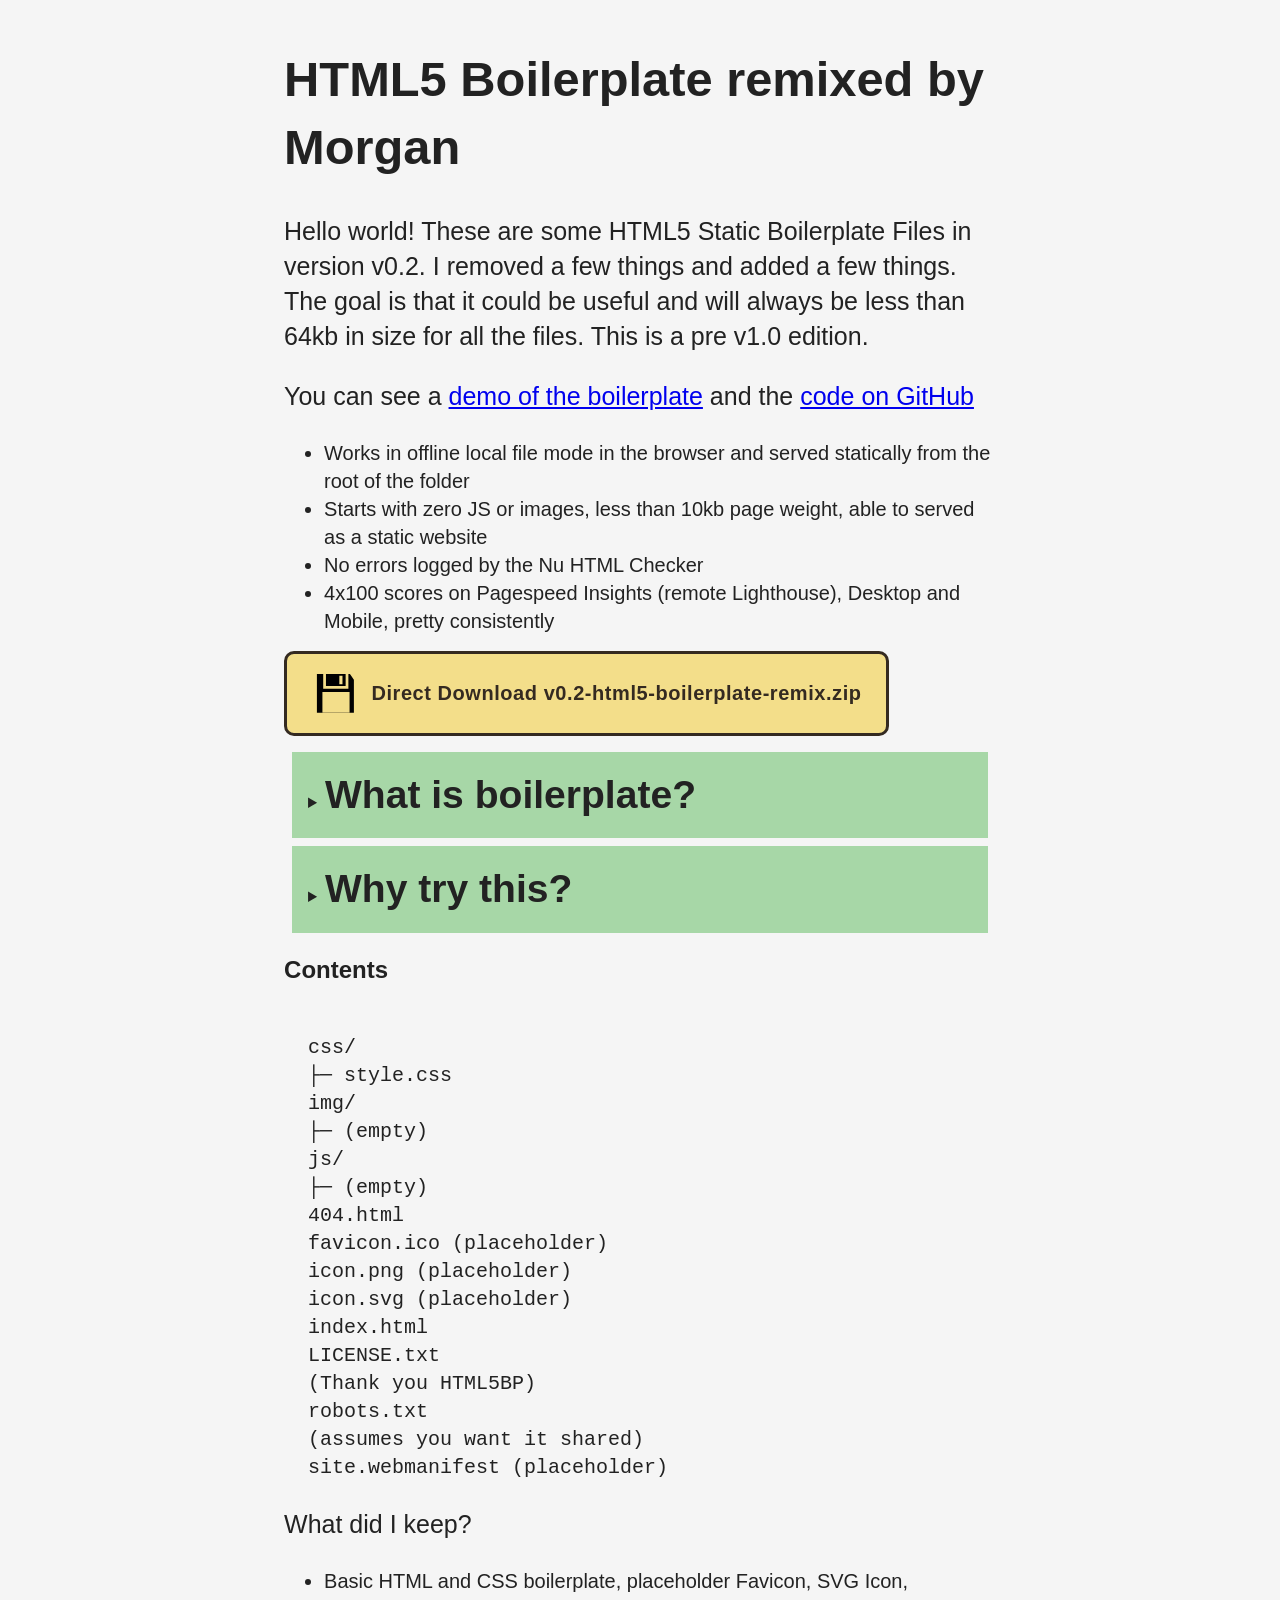
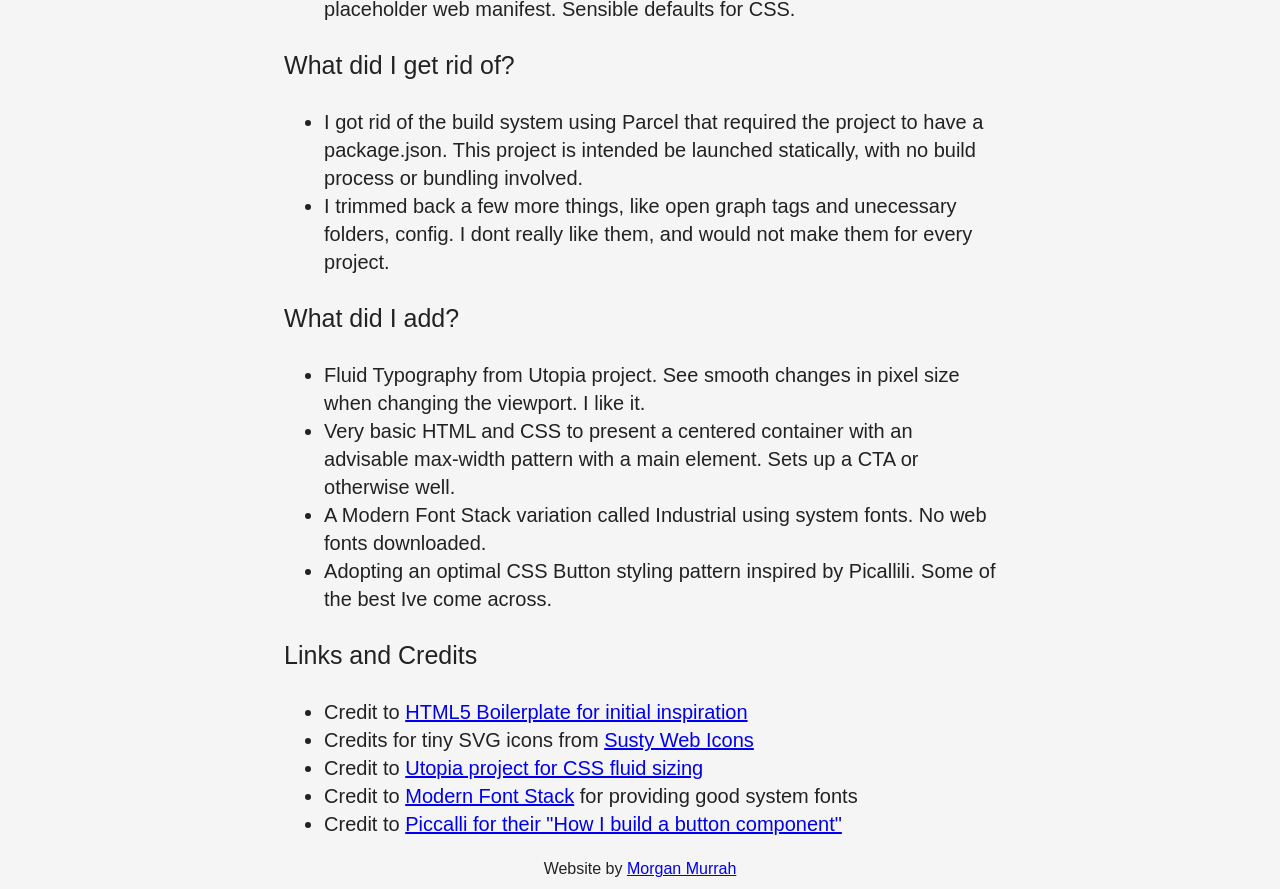
<file: index.html>
<!doctype html>
<html class="no-js" lang="en">

<head>
  <meta charset="utf-8">
  <meta name="viewport" content="width=device-width, initial-scale=1">
  <title>HTML5 Boilerplate Remixed </title>
  <link rel="stylesheet" href="css/style.css">
  <meta name="description" content="A low-impact way I like to start web projects, downloadable">
  <link rel="icon" href="/favicon.ico" sizes="any">
  <link rel="icon" href="/icon.svg" type="image/svg+xml">
  <link rel="apple-touch-icon" href="icon.png">

  <link rel="manifest" href="site.webmanifest">
  <meta name="theme-color" content="#fafafa">
</head>

<body>
  <main>
  <h1>HTML5 Boilerplate remixed by Morgan</h1>
  <p>Hello world! These are some HTML5 Static Boilerplate Files in version v0.2. I removed a few things and added a few things. The goal is that it could be useful and will always be less than 64kb in size for all the files. This is a pre v1.0 edition.</p>
  <p>You can see a <a href="/boilerplate/">demo of the boilerplate</a> and the <a href="https://github.com/airbr/html5-boilerplate-remix">code on GitHub</a></p>
  <ul>
    <li>Works in offline local file mode in the browser and served statically from the root of the folder</li>
    <li>Starts with zero JS or images, less than 10kb page weight, able to served as a static website</li>
    <li>No errors logged by the Nu HTML Checker</li>
    <li>4x100 scores on Pagespeed Insights (remote Lighthouse), Desktop and Mobile, pretty consistently</li>
  </ul>
  <ul class="cluster">
    <li>
      <a href="v0.2-html5-boilerplate-remix.zip" download="v0.2-html5-boilerplate-remix.zip" data-button-variant="primary" class="button">
      <svg viewBox="0 0 128 128"><path d="M42 78H85m0 11H42m0 11H83m15 13V61H29v52M72 41h8V20H72ZM88 15V46H38V15Zm21 15v84H15V15H31V53H95V15h4Z"/></svg>
      Direct Download v0.2-html5-boilerplate-remix.zip
      </a>
    </li>
  </ul>
  <details>
    <summary><strong>What is boilerplate?</strong></summary>
    <p>I have always thought of boilerplate as "the stuff that helps getting started" that can sometimes be repetitive or clunky. Some code can be repetitive setting up new projects, and that you might forget some of it if its a small custom project. This is just my flavor of website boilerplate, it is just my own edition with credits to inspiration.</p>  
  </details>

    <details>
    <summary><strong>Why try this?</strong></summary>
    <p>I have found it useful and want to share this approach, as I have made a few small websites in my time. Its sometimes useful to start a close to scratch as possible.</p> 
  </details>
    <h2>Contents</h2>
<pre><code>
  css/
  ├─ style.css
  img/
  ├─ (empty)
  js/
  ├─ (empty)
  404.html
  favicon.ico (placeholder)
  icon.png (placeholder)
  icon.svg (placeholder)
  index.html 
  LICENSE.txt 
  (Thank you HTML5BP)
  robots.txt
  (assumes you want it shared)
  site.webmanifest (placeholder)</code>
</pre>
  <p>What did I keep?</p>
  <ul>
    <li>Basic HTML and CSS boilerplate, placeholder Favicon, SVG Icon, placeholder web manifest. Sensible defaults for CSS.</li>
  </ul>
  <p>What did I get rid of?</p>
  <ul>
    <li>I got rid of the build system using Parcel that required the project to have a package.json. This project is intended be launched statically, with no build process or bundling involved.</li>
    <li>I trimmed back a few more things, like open graph tags and unecessary folders, config. I dont really like them, and would not make them for every project.</li>
  </ul>
  <p>What did I add?</p>
  <ul>
    <li>Fluid Typography from Utopia project. See smooth changes in pixel size when changing the viewport. I like it.</li>
    <li>Very basic HTML and CSS to present a centered container with an advisable max-width pattern with a main element. Sets up a CTA or otherwise well.</li>
    <li>A Modern Font Stack variation called Industrial using system fonts. No web fonts downloaded.</li>
    <li>Adopting an optimal CSS Button styling pattern inspired by Picallili. Some of the best Ive come across.</li>
  </ul>
  <p>Links and Credits</p>
  <ul>
    <li>Credit to <a href="https://html5boilerplate.com/">HTML5 Boilerplate for initial inspiration</a></li>
    <li>Credits for tiny SVG icons from <a href="https://sustyicons.com/">Susty Web Icons</a></li>
    <li>Credit to <a href="https://utopia.fyi/">Utopia project for CSS fluid sizing</a></li>
    <li>Credit to <a href="https://modernfontstacks.com/">Modern Font Stack</a> for providing good system fonts</li>
    <li>Credit to <a href="https://piccalil.li/blog/how-i-build-a-button-component/">Piccalli for their "How I build a button component"</a></li>
  </ul>

  </main>
  <!-- <script src="js/app.js"></script> -->
  <footer>
    Website by <a href="https://morganwebdev.org">Morgan Murrah</a>
  </footer>

</body>

</html>
</file>
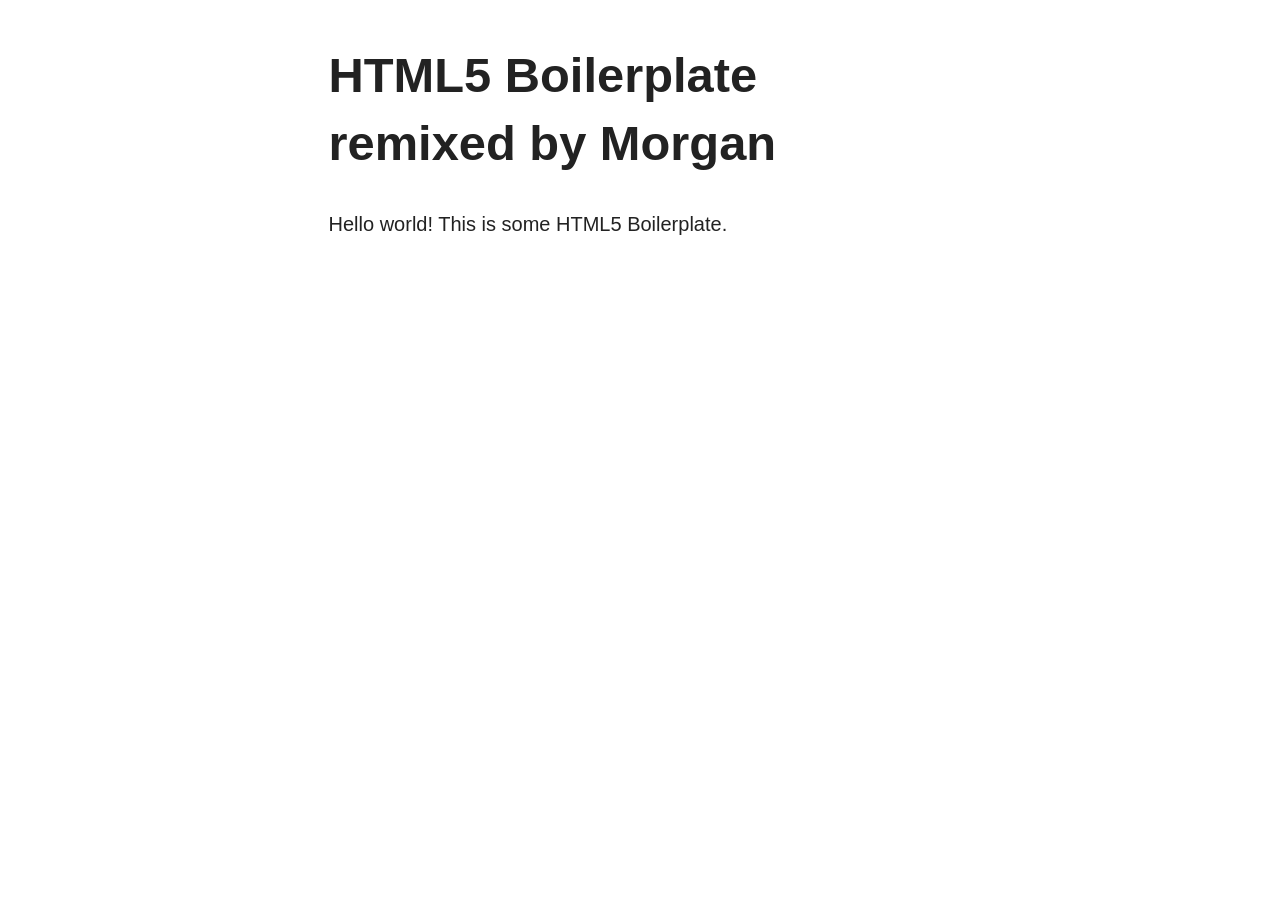
<file: boilerplate/index.html>
<!doctype html>
<html class="no-js" lang="">

<head>
  <meta charset="utf-8">
  <meta name="viewport" content="width=device-width, initial-scale=1">
  <title></title>
  <link rel="stylesheet" href="css/style.css">
  <meta name="description" content="">

  <link rel="icon" href="/favicon.ico" sizes="any">
  <link rel="icon" href="/icon.svg" type="image/svg+xml">
  <link rel="apple-touch-icon" href="icon.png">

  <link rel="manifest" href="site.webmanifest">
  <meta name="theme-color" content="#fafafa">
</head>

<body>
  <main>
  <h1>HTML5 Boilerplate remixed by Morgan</h1>
  <p>Hello world! This is some HTML5 Boilerplate.</p> 
  </main>
  <!-- <script src="js/app.js"></script> -->
</body>

</html>
</file>
<file: css/style.css>
/*! HTML5 Boilerplate v9.0.0-RC1 | MIT License | https://html5boilerplate.com/ */

/* main.css 3.0.0 | MIT License | https://github.com/h5bp/main.css#readme */
/*
 * What follows is the result of much research on cross-browser styling.
 * Credit left inline and big thanks to Nicolas Gallagher, Jonathan Neal,
 * Kroc Camen, and the H5BP dev community and team.
 */

/* ==========================================================================
   Base styles: opinionated defaults
   ========================================================================== */

html {
  background-color: whitesmoke;
  color: #222;
  font-size: 1em;
  line-height: 1.4;
  font-family: Bahnschrift, 'DIN Alternate', 'Franklin Gothic Medium', 'Nimbus Sans Narrow', sans-serif-condensed, sans-serif;
  font-weight: normal;
}

/*
 * Remove text-shadow in selection highlight:
 * https://twitter.com/miketaylr/status/12228805301
 *
 * Customize the background color to match your design.
 */

::-moz-selection {
  background: #b3d4fc;
  text-shadow: none;
}

::selection {
  background: #b3d4fc;
  text-shadow: none;
}

/*
 * A better looking default horizontal rule
 */

hr {
  display: block;
  height: 1px;
  border: 0;
  border-top: 1px solid #ccc;
  margin: 1em 0;
  padding: 0;
}

/*
 * Remove the gap between audio, canvas, iframes,
 * images, videos and the bottom of their containers:
 * https://github.com/h5bp/html5-boilerplate/issues/440
 */

audio,
canvas,
iframe,
img,
svg,
video {
  vertical-align: middle;
}

/*
 * Remove default fieldset styles.
 */

fieldset {
  border: 0;
  margin: 0;
  padding: 0;
}

/*
 * Allow only vertical resizing of textareas.
 */

textarea {
  resize: vertical;
}

/* ==========================================================================
   Author's custom styles
   ========================================================================== */

main {
  max-width: 80ch;
  width: 100%;
  padding: 4px;
}   

body {
  display: flex;
  align-items: center;
  justify-content: left;
  flex-direction: column;
}

pre {
  max-width: 100%;
  word-wrap: break-word;
}

/* @link https://utopia.fyi/type/calculator?c=360,18,1.2,1240,20,1.25,5,2,&s=0.75|0.5|0.25,1.5|2|3|4|6,s-l&g=s,l,xl,12 */

:root {
  --utopia--2: clamp(0.7813rem, 0.7736rem + 0.0341vw, 0.8rem);
  --utopia--1: clamp(0.9375rem, 0.9119rem + 0.1136vw, 1rem);
  --utopia-0: clamp(1.125rem, 1.0739rem + 0.2273vw, 1.25rem);
  --utopia-1: clamp(1.35rem, 1.2631rem + 0.3864vw, 1.5625rem);
  --utopia-2: clamp(1.62rem, 1.4837rem + 0.6057vw, 1.9531rem);
  --utopia-3: clamp(1.944rem, 1.7405rem + 0.9044vw, 2.4414rem);
  --utopia-4: clamp(2.3328rem, 2.0387rem + 1.3072vw, 3.0518rem);
  --utopia-5: clamp(2.7994rem, 2.384rem + 1.8461vw, 3.8147rem);
}

h1 {
  font-size: var(--utopia-4);
}

svg {
  font-size: var(--utopia-5);
}

p {
  font-size: var(--utopia-1);
}

pre, li {
  font-size: var(--utopia-0);
}

strong {
  font-size: var(--utopia-3);
}

details {
  margin: 8px;
  padding: 16px;
  background-color: rgb(167, 215, 167);
}

.button {
  --button-bg: #342a21;
  --button-color: #ffffff;
  --button-hover-bg: #4b4b4a;
  --button-hover-color: #ffffff;
  --button-border-width: 3px;
  --button-border-style: solid;
  --button-border-color: var(--button-bg);
  --button-radius: 0.5em;

  display: inline-flex;
  align-items: center;
  gap: var(--button-gap, 0.5em);
  padding: var(--button-padding, 0.7em 1.2em);

  background: var(--button-bg);
  color: var(--button-color);

  border-width: var(--button-border-width);
  border-style: var(--button-border-style);
  border-color: var(--button-border-color);
  border-radius: var(--button-radius);

  text-decoration: none;
  font-weight: var(--button-font-weight, 700);
  font-size: var(--button-font-size, 1em);
  letter-spacing: 0.05ch;
  font-family: sans-serif;
  line-height: 1.1; /* Set or buttons will be different sizes (<a>/<button>) */

  cursor: pointer;
}

.button svg {
  height: var(--button-icon-size, 1.2cap);
  width: auto;
  flex: none;
}

/* Hover/focus/active */
.button:hover {
  background: var(--button-hover-bg);
  color: var(--button-hover-color);
}

.button:focus {
  outline-width: var(--button-outline-width, var(--button-border-width));
  outline-style: var(--button-outline-style, var(--button-border-style));
  outline-color: var(--button-outline-color, var(--button-border-color));
  outline-offset: var(
    --button-outline-offset,
    calc(var(--button-border-width) * 2)
  );
}

.button:active {
  transform: scale();
}

/* Variants */
.button[data-button-variant="primary"] {
  --button-bg: #f3de8a;
  --button-color: #342a21;
  --button-border-color: currentColor;
  --button-hover-bg: #f1d979;
  --button-hover-color: #342a21;
  --button-font-size: var(var(--utopia-2))
}

.button[data-button-variant="positive"] {
  --button-bg: #2d936c;
  --button-border-color: #107350;
  --button-hover-bg: #359d75;
}

.button[data-button-variant="negative"] {
  --button-bg: #b33c48;
  --button-border-color: #a62f3d;
  --button-hover-bg: #c24a56;
}

/* Ghost buttons */
.button[data-ghost-button] {
  --button-bg: transparent;
  --button-border-color: currentColor;
  --button-color: currentColor;
}

/* List styles */
/*
CLUSTER
More info: https://every-layout.dev/layouts/cluster/
A layout that lets you distribute items with consitent
spacing, regardless of their size

CUSTOM PROPERTIES AND CONFIGURATION
 --gutter (var(--space-s-m)): This defines the space
between each item.

--cluster-horizontal-alignment (flex-start) How items
should align horizontally. Can be any acceptable flexbox
aligmnent value.

--cluster-vertical-alignment How items should align
vertically. Can be any acceptable flexbox alignment value.

--cluster-direction (row) Sets the layout direction
(horizontal or vertical). Accepts any flex-direction value
(row, column, etc.).
Default: row.

--cluster-wrap (wrap) Controls item wrapping within the
cluster. Accepts flex-wrap values (nowrap, wrap, wrap-reverse).
Default: wrap.

--cluster-row-gap (var(--gutter, var(--space-s-m))) Defines
vertical spacing between rows.
Default: --gutter or var(--space-s-m).

--cluster-column-gap (var(--gutter, var(--space-s-m))) Defines
horizontal spacing between columns.
Default: --gutter or var(--space-s-m).
*/

.cluster {
  padding-left: 0px;
  list-style-type: none;
  display: flex;
  flex-direction: var(--cluster-direction, row);
  flex-wrap: var(--cluster-wrap, wrap);
  column-gap: var(--cluster-column-gap, var(--gutter, var(--space-s-m)));
  row-gap: var(--cluster-row-gap, var(--gutter, var(--space-s-m)));
  justify-content: var(--cluster-horizontal-alignment, flex-start);
  align-items: var(--cluster-vertical-alignment, center);
}

/* ==========================================================================
   Helper classes
   ========================================================================== */

/*
 * Hide visually and from screen readers
 */

.hidden,
[hidden] {
  display: none !important;
}

/*
 * Hide only visually, but have it available for screen readers:
 * https://snook.ca/archives/html_and_css/hiding-content-for-accessibility
 *
 * 1. For long content, line feeds are not interpreted as spaces and small width
 *    causes content to wrap 1 word per line:
 *    https://medium.com/@jessebeach/beware-smushed-off-screen-accessible-text-5952a4c2cbfe
 */

.visually-hidden {
  border: 0;
  clip: rect(0, 0, 0, 0);
  height: 1px;
  margin: -1px;
  overflow: hidden;
  padding: 0;
  position: absolute;
  white-space: nowrap;
  width: 1px;
  /* 1 */
}

/*
 * Extends the .visually-hidden class to allow the element
 * to be focusable when navigated to via the keyboard:
 * https://www.drupal.org/node/897638
 */

.visually-hidden.focusable:active,
.visually-hidden.focusable:focus {
  clip: auto;
  height: auto;
  margin: 0;
  overflow: visible;
  position: static;
  white-space: inherit;
  width: auto;
}

/*
 * Hide visually and from screen readers, but maintain layout
 */

.invisible {
  visibility: hidden;
}

/*
 * Clearfix: contain floats
 *
 * The use of `table` rather than `block` is only necessary if using
 * `::before` to contain the top-margins of child elements.
 */

.clearfix::before,
.clearfix::after {
  content: "";
  display: table;
}

.clearfix::after {
  clear: both;
}

/* ==========================================================================
   EXAMPLE Media Queries for Responsive Design.
   These examples override the primary ('mobile first') styles.
   Modify as content requires.
   ========================================================================== */

@media only screen and (min-width: 35em) {
  /* Style adjustments for viewports that meet the condition */
}

@media print,
  (-webkit-min-device-pixel-ratio: 1.25),
  (min-resolution: 1.25dppx),
  (min-resolution: 120dpi) {
  /* Style adjustments for high resolution devices */
}

/* ==========================================================================
   Print styles.
   Inlined to avoid the additional HTTP request:
   https://www.phpied.com/delay-loading-your-print-css/
   ========================================================================== */

@media print {
  *,
  *::before,
  *::after {
    background: #fff !important;
    color: #000 !important;
    /* Black prints faster */
    box-shadow: none !important;
    text-shadow: none !important;
  }

  a,
  a:visited {
    text-decoration: underline;
  }

  a[href]::after {
    content: " (" attr(href) ")";
  }

  abbr[title]::after {
    content: " (" attr(title) ")";
  }

  /*
   * Don't show links that are fragment identifiers,
   * or use the `javascript:` pseudo protocol
   */
  a[href^="#"]::after,
  a[href^="javascript:"]::after {
    content: "";
  }

  pre {
    white-space: pre-wrap !important;
  }

  pre,
  blockquote {
    border: 1px solid #999;
    page-break-inside: avoid;
  }

  tr,
  img {
    page-break-inside: avoid;
  }

  p,
  h2,
  h3 {
    orphans: 3;
    widows: 3;
  }

  h2,
  h3 {
    page-break-after: avoid;
  }
}
</file>
<file: boilerplate/css/style.css>
/*! HTML5 Boilerplate v9.0.0-RC1 | MIT License | https://html5boilerplate.com/ */

/* main.css 3.0.0 | MIT License | https://github.com/h5bp/main.css#readme */
/*
 * What follows is the result of much research on cross-browser styling.
 * Credit left inline and big thanks to Nicolas Gallagher, Jonathan Neal,
 * Kroc Camen, and the H5BP dev community and team.
 */

/* ==========================================================================
   Base styles: opinionated defaults
   ========================================================================== */

html {
  color: #222;
  font-size: 1em;
  line-height: 1.4;
  font-family: Bahnschrift, 'DIN Alternate', 'Franklin Gothic Medium', 'Nimbus Sans Narrow', sans-serif-condensed, sans-serif;
  font-weight: normal;
}

/*
 * Remove text-shadow in selection highlight:
 * https://twitter.com/miketaylr/status/12228805301
 *
 * Customize the background color to match your design.
 */

::-moz-selection {
  background: #b3d4fc;
  text-shadow: none;
}

::selection {
  background: #b3d4fc;
  text-shadow: none;
}

/*
 * A better looking default horizontal rule
 */

hr {
  display: block;
  height: 1px;
  border: 0;
  border-top: 1px solid #ccc;
  margin: 1em 0;
  padding: 0;
}

/*
 * Remove the gap between audio, canvas, iframes,
 * images, videos and the bottom of their containers:
 * https://github.com/h5bp/html5-boilerplate/issues/440
 */

audio,
canvas,
iframe,
img,
svg,
video {
  vertical-align: middle;
}

/*
 * Remove default fieldset styles.
 */

fieldset {
  border: 0;
  margin: 0;
  padding: 0;
}

/*
 * Allow only vertical resizing of textareas.
 */

textarea {
  resize: vertical;
}

/* ==========================================================================
   Author's custom styles
   ========================================================================== */

main {
  max-width: 70ch;
}   

body {
  max-width: 100%;
  display: flex;
  align-items: center;
  justify-content: left;
  flex-direction: column;
}

pre {
  white-space: pre-wrap;
}

/* @link https://utopia.fyi/type/calculator?c=360,18,1.2,1240,20,1.25,5,2,&s=0.75|0.5|0.25,1.5|2|3|4|6,s-l&g=s,l,xl,12 */

:root {
  --utopia--2: clamp(0.7813rem, 0.7736rem + 0.0341vw, 0.8rem);
  --utopia--1: clamp(0.9375rem, 0.9119rem + 0.1136vw, 1rem);
  --utopia-0: clamp(1.125rem, 1.0739rem + 0.2273vw, 1.25rem);
  --utopia-1: clamp(1.35rem, 1.2631rem + 0.3864vw, 1.5625rem);
  --utopia-2: clamp(1.62rem, 1.4837rem + 0.6057vw, 1.9531rem);
  --utopia-3: clamp(1.944rem, 1.7405rem + 0.9044vw, 2.4414rem);
  --utopia-4: clamp(2.3328rem, 2.0387rem + 1.3072vw, 3.0518rem);
  --utopia-5: clamp(2.7994rem, 2.384rem + 1.8461vw, 3.8147rem);
}

h1 {
  font-size: var(--utopia-4);
}

svg {
  font-size: var(--utopia-5);
}

p {
  font-size: var(--utopia-0);
}

.button {
  --button-bg: #342a21;
  --button-color: #ffffff;
  --button-hover-bg: #4b4b4a;
  --button-hover-color: #ffffff;
  --button-border-width: 3px;
  --button-border-style: solid;
  --button-border-color: var(--button-bg);
  --button-radius: 0.5em;

  display: inline-flex;
  align-items: center;
  gap: var(--button-gap, 0.5em);
  padding: var(--button-padding, 0.7em 1.2em);

  background: var(--button-bg);
  color: var(--button-color);

  border-width: var(--button-border-width);
  border-style: var(--button-border-style);
  border-color: var(--button-border-color);
  border-radius: var(--button-radius);

  text-decoration: none;
  font-weight: var(--button-font-weight, 700);
  font-size: var(--button-font-size, 1em);
  letter-spacing: 0.05ch;
  font-family: sans-serif;
  line-height: 1.1; /* Set or buttons will be different sizes (<a>/<button>) */

  cursor: pointer;
}

.button svg {
  height: var(--button-icon-size, 1.2cap);
  width: auto;
  flex: none;
}

/* Hover/focus/active */
.button:hover {
  background: var(--button-hover-bg);
  color: var(--button-hover-color);
}

.button:focus {
  outline-width: var(--button-outline-width, var(--button-border-width));
  outline-style: var(--button-outline-style, var(--button-border-style));
  outline-color: var(--button-outline-color, var(--button-border-color));
  outline-offset: var(
    --button-outline-offset,
    calc(var(--button-border-width) * 2)
  );
}

.button:active {
  transform: scale();
}

/* Variants */
.button[data-button-variant="primary"] {
  --button-bg: #f3de8a;
  --button-color: #342a21;
  --button-border-color: currentColor;
  --button-hover-bg: #f1d979;
  --button-hover-color: #342a21;
  --button-font-size: var(var(--utopia-2))
}

/* List styles */
/*
CLUSTER
More info: https://every-layout.dev/layouts/cluster/
A layout that lets you distribute items with consitent
spacing, regardless of their size

CUSTOM PROPERTIES AND CONFIGURATION
 --gutter (var(--space-s-m)): This defines the space
between each item.

--cluster-horizontal-alignment (flex-start) How items
should align horizontally. Can be any acceptable flexbox
aligmnent value.

--cluster-vertical-alignment How items should align
vertically. Can be any acceptable flexbox alignment value.

--cluster-direction (row) Sets the layout direction
(horizontal or vertical). Accepts any flex-direction value
(row, column, etc.).
Default: row.

--cluster-wrap (wrap) Controls item wrapping within the
cluster. Accepts flex-wrap values (nowrap, wrap, wrap-reverse).
Default: wrap.

--cluster-row-gap (var(--gutter, var(--space-s-m))) Defines
vertical spacing between rows.
Default: --gutter or var(--space-s-m).

--cluster-column-gap (var(--gutter, var(--space-s-m))) Defines
horizontal spacing between columns.
Default: --gutter or var(--space-s-m).
*/

.cluster {
  padding-left: 0px;
  list-style-type: none;
  display: flex;
  flex-direction: var(--cluster-direction, row);
  flex-wrap: var(--cluster-wrap, wrap);
  column-gap: var(--cluster-column-gap, var(--gutter, var(--space-s-m)));
  row-gap: var(--cluster-row-gap, var(--gutter, var(--space-s-m)));
  justify-content: var(--cluster-horizontal-alignment, flex-start);
  align-items: var(--cluster-vertical-alignment, center);
}

/* ==========================================================================
   Helper classes
   ========================================================================== */

/*
 * Hide visually and from screen readers
 */

.hidden,
[hidden] {
  display: none !important;
}

/*
 * Hide only visually, but have it available for screen readers:
 * https://snook.ca/archives/html_and_css/hiding-content-for-accessibility
 *
 * 1. For long content, line feeds are not interpreted as spaces and small width
 *    causes content to wrap 1 word per line:
 *    https://medium.com/@jessebeach/beware-smushed-off-screen-accessible-text-5952a4c2cbfe
 */

.visually-hidden {
  border: 0;
  clip: rect(0, 0, 0, 0);
  height: 1px;
  margin: -1px;
  overflow: hidden;
  padding: 0;
  position: absolute;
  white-space: nowrap;
  width: 1px;
  /* 1 */
}

/*
 * Extends the .visually-hidden class to allow the element
 * to be focusable when navigated to via the keyboard:
 * https://www.drupal.org/node/897638
 */

.visually-hidden.focusable:active,
.visually-hidden.focusable:focus {
  clip: auto;
  height: auto;
  margin: 0;
  overflow: visible;
  position: static;
  white-space: inherit;
  width: auto;
}

/*
 * Hide visually and from screen readers, but maintain layout
 */

.invisible {
  visibility: hidden;
}

/*
 * Clearfix: contain floats
 *
 * The use of `table` rather than `block` is only necessary if using
 * `::before` to contain the top-margins of child elements.
 */

.clearfix::before,
.clearfix::after {
  content: "";
  display: table;
}

.clearfix::after {
  clear: both;
}

/* ==========================================================================
   EXAMPLE Media Queries for Responsive Design.
   These examples override the primary ('mobile first') styles.
   Modify as content requires.
   ========================================================================== */

@media only screen and (min-width: 35em) {
  /* Style adjustments for viewports that meet the condition */
}

@media print,
  (-webkit-min-device-pixel-ratio: 1.25),
  (min-resolution: 1.25dppx),
  (min-resolution: 120dpi) {
  /* Style adjustments for high resolution devices */
}

/* ==========================================================================
   Print styles.
   Inlined to avoid the additional HTTP request:
   https://www.phpied.com/delay-loading-your-print-css/
   ========================================================================== */

@media print {
  *,
  *::before,
  *::after {
    background: #fff !important;
    color: #000 !important;
    /* Black prints faster */
    box-shadow: none !important;
    text-shadow: none !important;
  }

  a,
  a:visited {
    text-decoration: underline;
  }

  a[href]::after {
    content: " (" attr(href) ")";
  }

  abbr[title]::after {
    content: " (" attr(title) ")";
  }

  /*
   * Don't show links that are fragment identifiers,
   * or use the `javascript:` pseudo protocol
   */
  a[href^="#"]::after,
  a[href^="javascript:"]::after {
    content: "";
  }

  pre {
    white-space: pre-wrap !important;
  }

  pre,
  blockquote {
    border: 1px solid #999;
    page-break-inside: avoid;
  }

  tr,
  img {
    page-break-inside: avoid;
  }

  p,
  h2,
  h3 {
    orphans: 3;
    widows: 3;
  }

  h2,
  h3 {
    page-break-after: avoid;
  }
}
</file>
